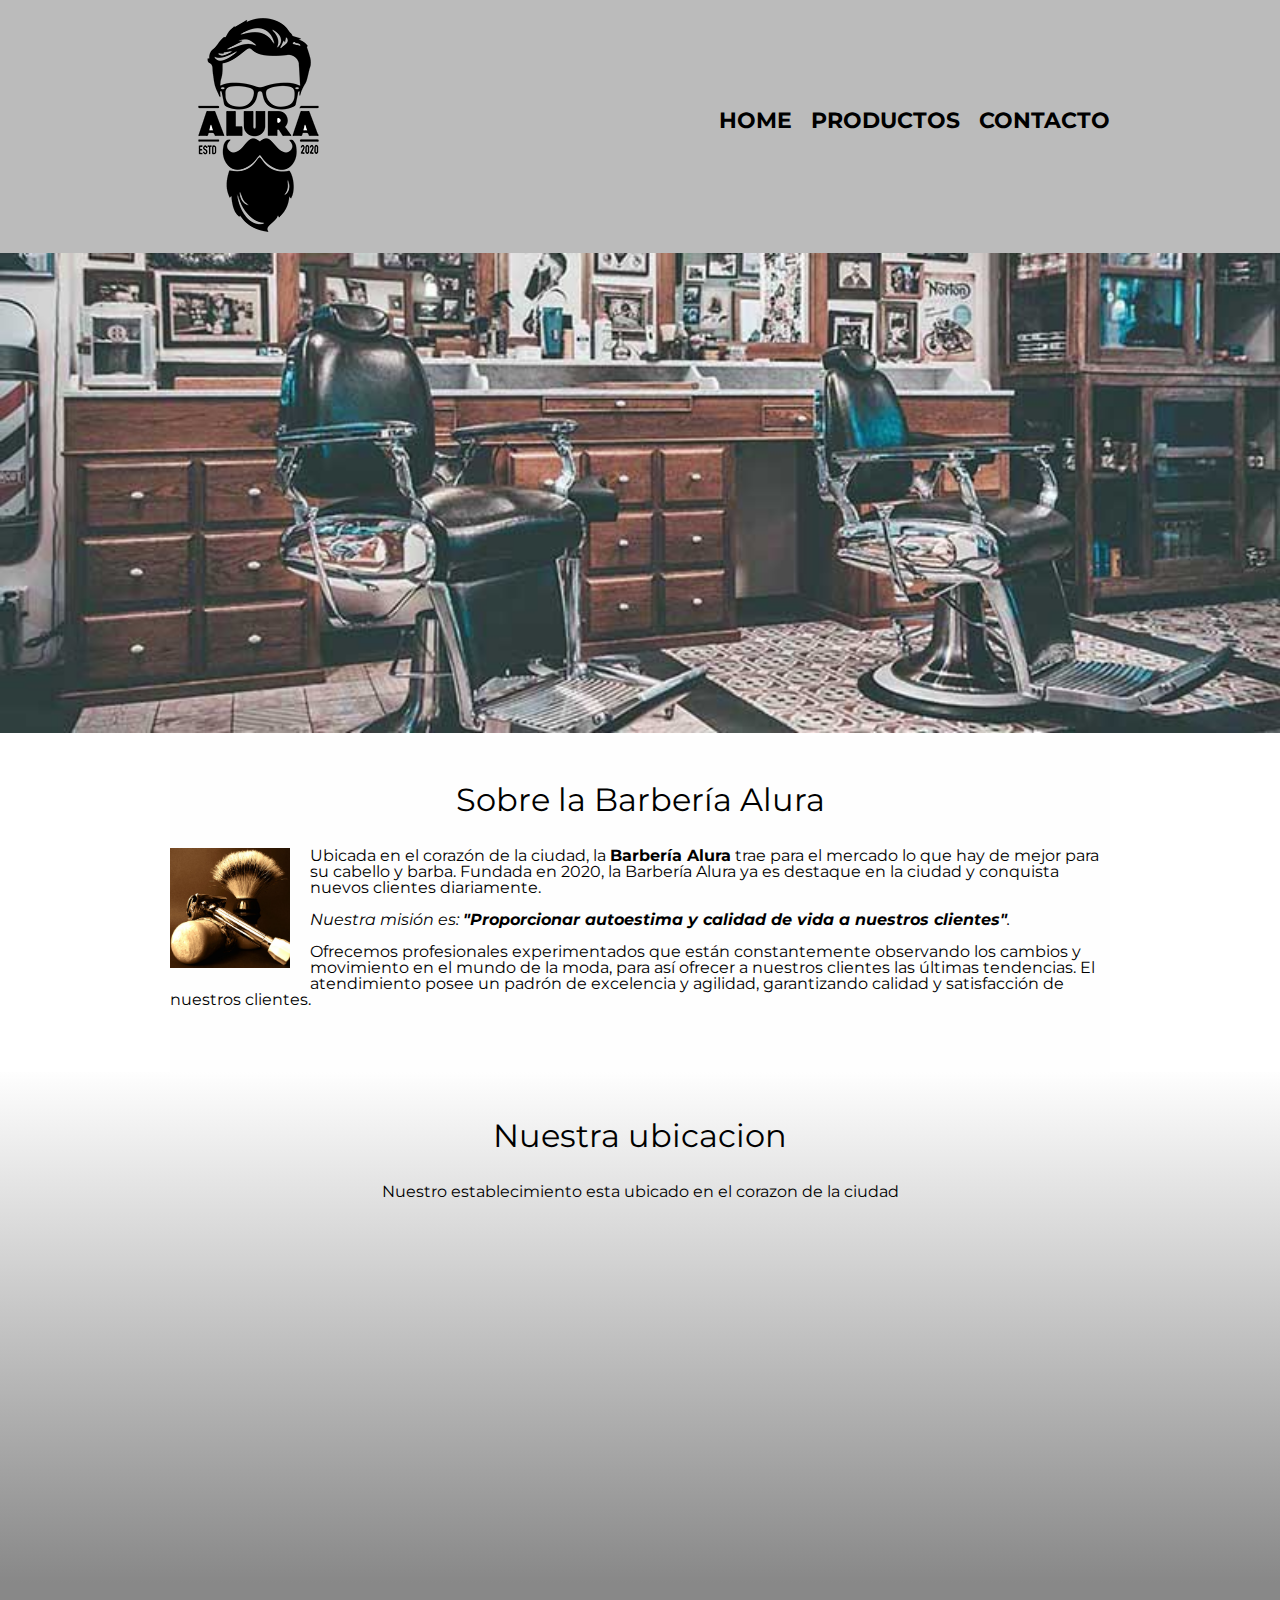
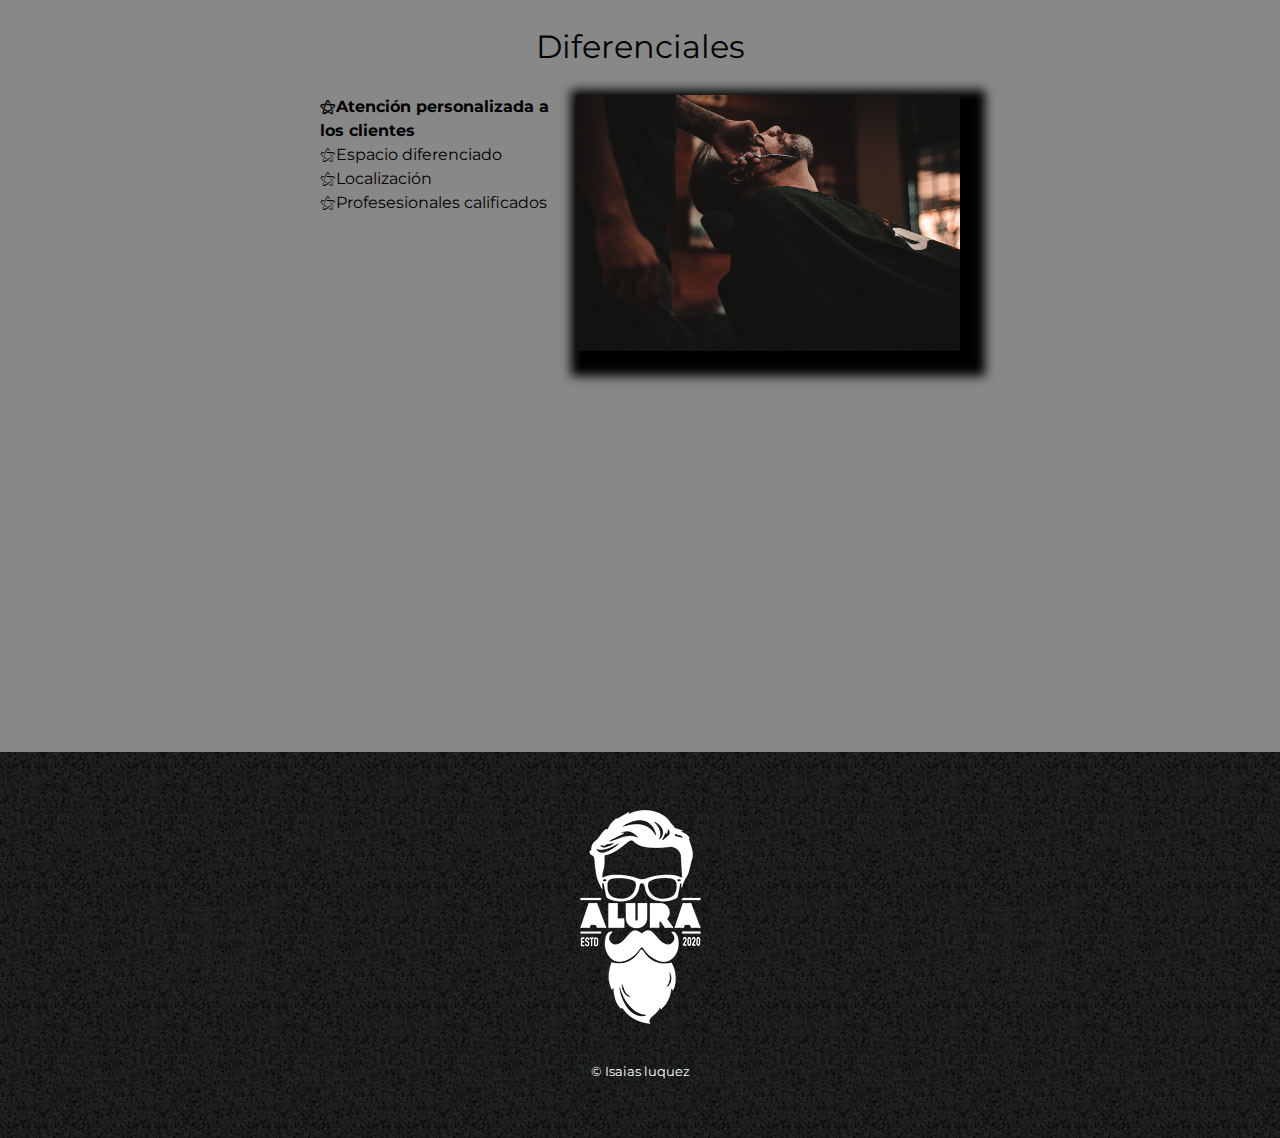
<file: index.html>
<!DOCTYPE html>

<html lang="es">
    
    <head>
        <meta charset="UTF-8">
        <meta http-equiv="X-UA-Compatible" content="IE=edge">
        <meta name="viewport" content="width=device-width, initial-scale=1.0">
        <link rel="stylesheet" href="./reset.css">
        <link rel="stylesheet" href="./style.css">
        <link rel="preconnect" href="https://fonts.googleapis.com"><link rel="preconnect" href="https://fonts.gstatic.com" crossorigin><link href="https://fonts.googleapis.com/css2?family=Montserrat:wght@300&display=swap" rel="stylesheet">
        <title>Barberia Alura home</title>
    </head>

    <body>

        <header>
            <div class="caja">
                <h1><img src="./productos/imagenes/logo.png" alt="imagen_barba"></h1>
                <nav>
                    <ul>
                        <li><a href="./index.html">home</a></li>
                        <li><a href="./productos.html">productos</a></li>
                        <li><a href="./contacto.html">contacto</a></li>
                    </ul>
                </nav>
            </div>
    
            
           
        </header>

        <img class="banner" src="banner/banner.jpg">
        
        <main>
            <section class="principal">

                <h2 class="titulo-principal">Sobre la Barbería Alura</h2>

                <img src="./productos/imagenes/utensilios[1].jpg" alt="utensillos de barbero" class="utensillos">
    
                <p>Ubicada en el corazón de la ciudad, la <strong>Barbería Alura</strong> trae para el mercado lo que hay de mejor para su cabello y barba. Fundada en 2020, la Barbería Alura ya es destaque en la ciudad y conquista nuevos clientes diariamente.</p>
    
                <p id="mision"><em>Nuestra misión es: <strong>"Proporcionar autoestima y calidad de vida a nuestros clientes"</strong>.</em></p>
    
                <p>Ofrecemos profesionales experimentados que están constantemente observando los cambios y movimiento en el mundo de la moda, para así ofrecer a nuestros clientes las últimas tendencias. El atendimiento posee un padrón de excelencia y agilidad, garantizando calidad y satisfacción de nuestros clientes.</p> 
    
            </section>
            <section class="mapa">
                <h3 class="titulo-principal">Nuestra ubicacion</h3>
                <p>Nuestro establecimiento esta ubicado en el corazon de la ciudad</p>
                
                <div class="mapa-contenido">
                    <iframe src="https://www.google.com/maps/embed?pb=!1m18!1m12!1m3!1d3288.472903951464!2d-58.84138508417749!3d-34.490893459045324!2m3!1f0!2f0!3f0!3m2!1i1024!2i768!4f13.1!3m3!1m2!1s0x95bc9bdce7236ed3%3A0x7b44e3fc61a30095!2sEstaci%C3%B3n%20Presidente%20Derqui!5e0!3m2!1ses!2sar!4v1672270150396!5m2!1ses!2sar" width="100%" height="300" style="border:0;" allowfullscreen="" loading="lazy" referrerpolicy="no-referrer-when-downgrade"></iframe>
                </div>

               
            </section>
    
            <section class="diferenciales">
    
                <h3 class="titulo-principal">Diferenciales</h3>
                <div class="contenido-diferenciales">
                    <ul class="lista-diferenciales">
                        <li class="items">Atención personalizada a los clientes</li>
                        <li class="items">Espacio diferenciado</li>
                        <li class="items">Localización</li>
                        <li class="items">Profesesionales calificados</li>
                    </ul><img src="diferenciales/diferenciales.jpg" class="imagen-diferenciales">
                </div>

                <div class="video">
                    <iframe width="100%" height="315" src="https://www.youtube.com/embed/wcVVXUV0YUY" title="YouTube video player" frameborder="0" allow="accelerometer; autoplay; clipboard-write; encrypted-media; gyroscope; picture-in-picture" allowfullscreen></iframe>
                </div>
                
    
            </section>

            
            

        </main>

        

        <footer>
            <img src="./productos/imagenes/logo-blanco.png" alt="logo del footer">
            <p class="copyright">&copy Isaias luquez </p>
        </footer>
        
        
    </body>
</html>
</file>
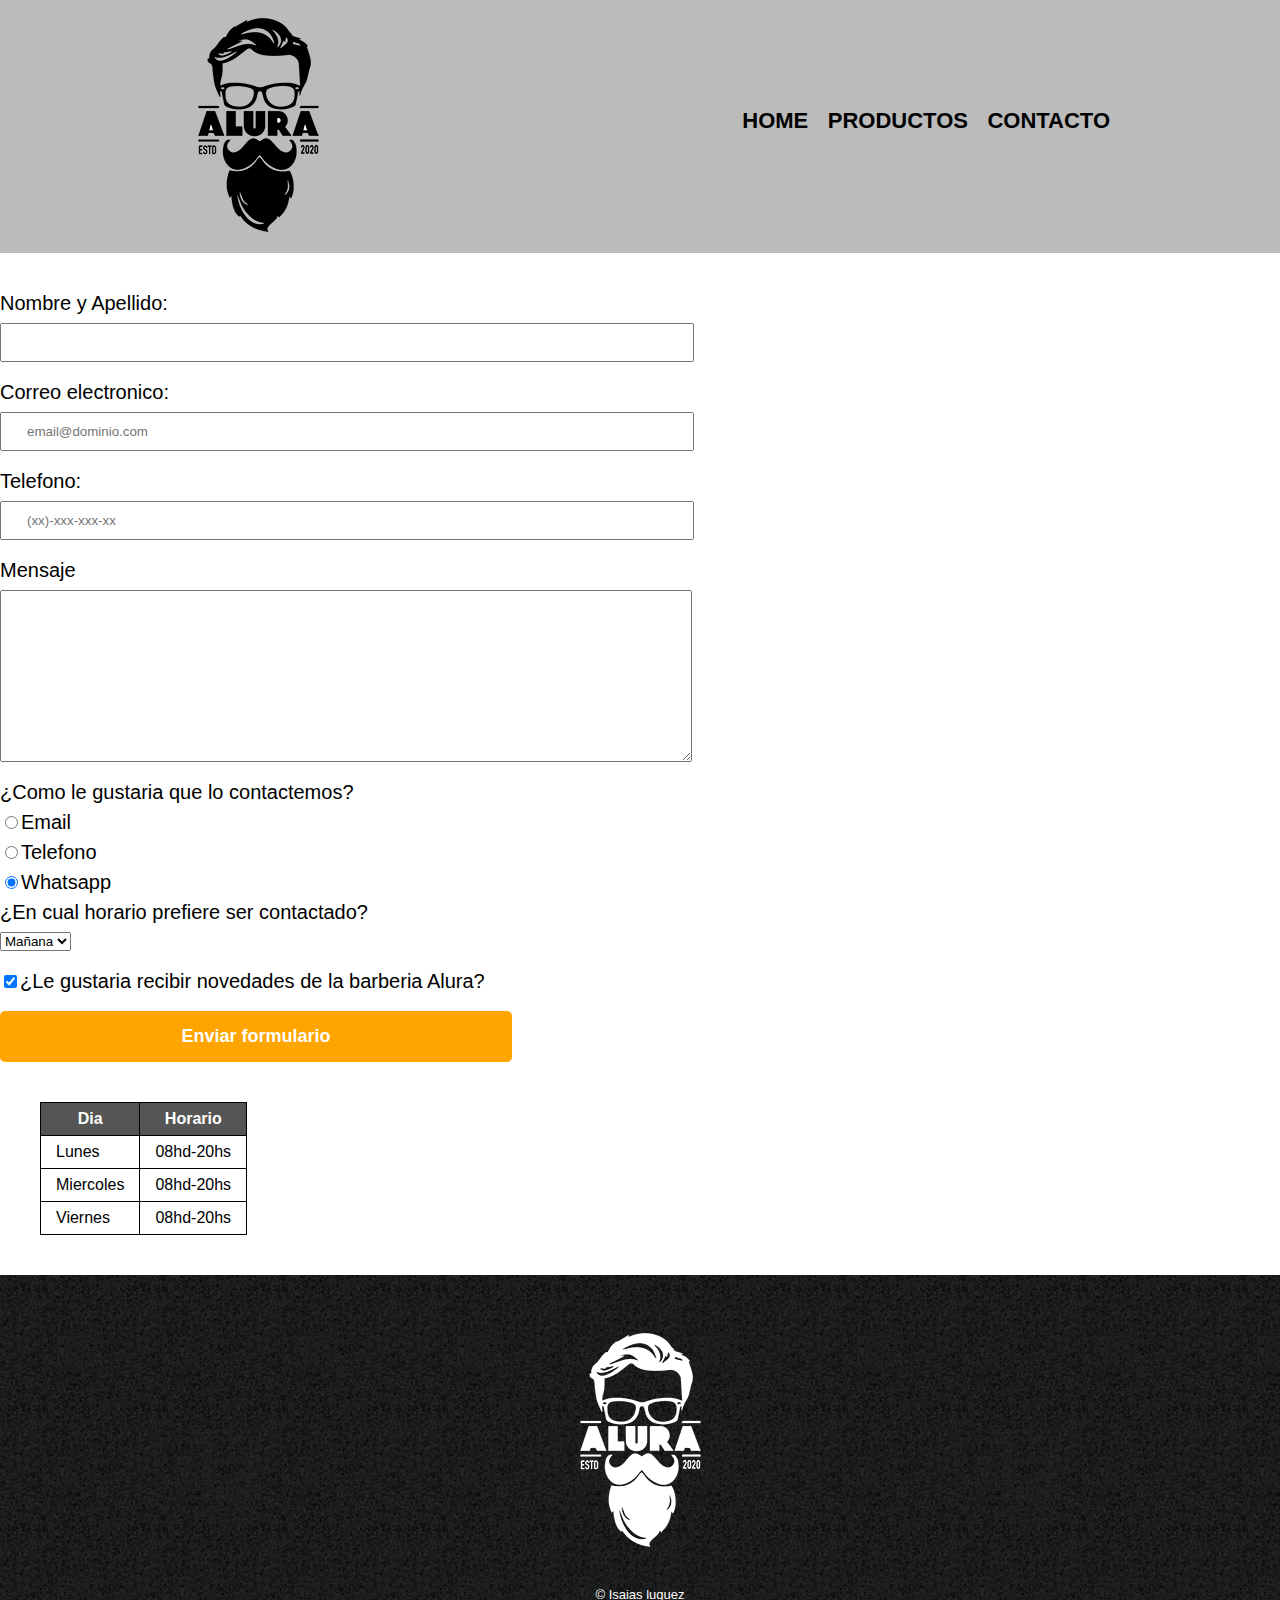
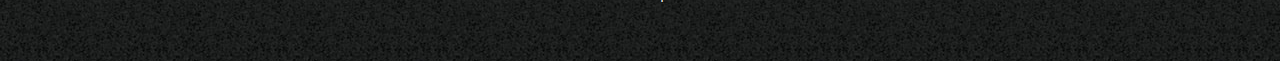
<file: contacto.html>
<!DOCTYPE html>
<html lang="en">
<head>
    <meta charset="UTF-8">
    <meta http-equiv="X-UA-Compatible" content="IE=edge">
    <meta name="viewport" content="width=device-width, initial-scale=1.0">
    <link rel="stylesheet" href="./reset.css">
    <link rel="stylesheet" href="./style.css">
    <title>Contacto</title>
</head>
<body>
    <header>
        <div class="caja">
            <h1><img src="./productos/imagenes/logo.png" alt="imagen barba"></h1>
            <nav>
                <ul>
                    <li><a href="./index.html">home</a></li>
                    <li><a href="./productos.html">productos</a></li>
                    <li><a href="./contacto.html">contacto</a></li>
                </ul>
            </nav>
        </div>

        
       
    </header>
    <main>
        <form>
                <label for="nombreyapellido">Nombre y Apellido:</label>
                <input type="text" id="nombreyapellido" class="input-padron" required>

                <label for="correo">Correo electronico:</label>
                <input type="email" id="correo" class="input-padron" required placeholder="email@dominio.com">

                <label for="telefono">Telefono:</label>
                <input type="tel" id="telefono" class="input-padron" required placeholder="(xx)-xxx-xxx-xx">

                <label for="mensaje">Mensaje</label>
                <textarea  id="mensaje" cols="70" rows="10" class="input-padron"></textarea>
            
            <fieldset>
                <legend>¿Como le gustaria que lo contactemos?</legend>

                <label for="radio-email"><input type="radio" name="contacto" id="radio-email" value="email" >Email</label>
            

                <label for="radio-telefono"><input type="radio" name="contacto" id="radio-telefono" value="telefono">Telefono</label>
            

                <label for="radio-whatsapp"><input type="radio" name="contacto" id="radio-whatsapp" value="whatsapp" checked>Whatsapp</label>
            </fieldset>
            
            

            
            <fieldset>
                <legend>¿En cual horario prefiere ser contactado?</legend>
                <select required>
                    <option>Mañana</option>
                    <option>Tarde</option>
                    <option>Noche</option>
                </select>
            </fieldset>

            <label class="checkbox"><input type="checkbox" checked>¿Le gustaria recibir novedades de la barberia Alura?</label>

            <input type="submit" value="Enviar formulario" class="enviar">
        </form>
        <table>
            <thead>
                <tr>
                    <th>Dia</th>
                    <th>Horario</th>
                </tr>
            </thead>
            <tbody>
                 <tr>
                <td>Lunes</td>
                <td>08hd-20hs</td>
            </tr>
            <tr>
                <td>Miercoles</td>
                <td>08hd-20hs</td>
            </tr>
            <tr>
                <td>Viernes</td>
                <td>08hd-20hs</td>
            </tr>
            </tbody>
           
        </table>
    </main>
    <footer>
        <img src="./productos/imagenes/logo-blanco.png" alt="logo de la barberia alura">
        <p class="copyright">&copy Isaias luquez </p>
    </footer>
</body>
</html>
</file>
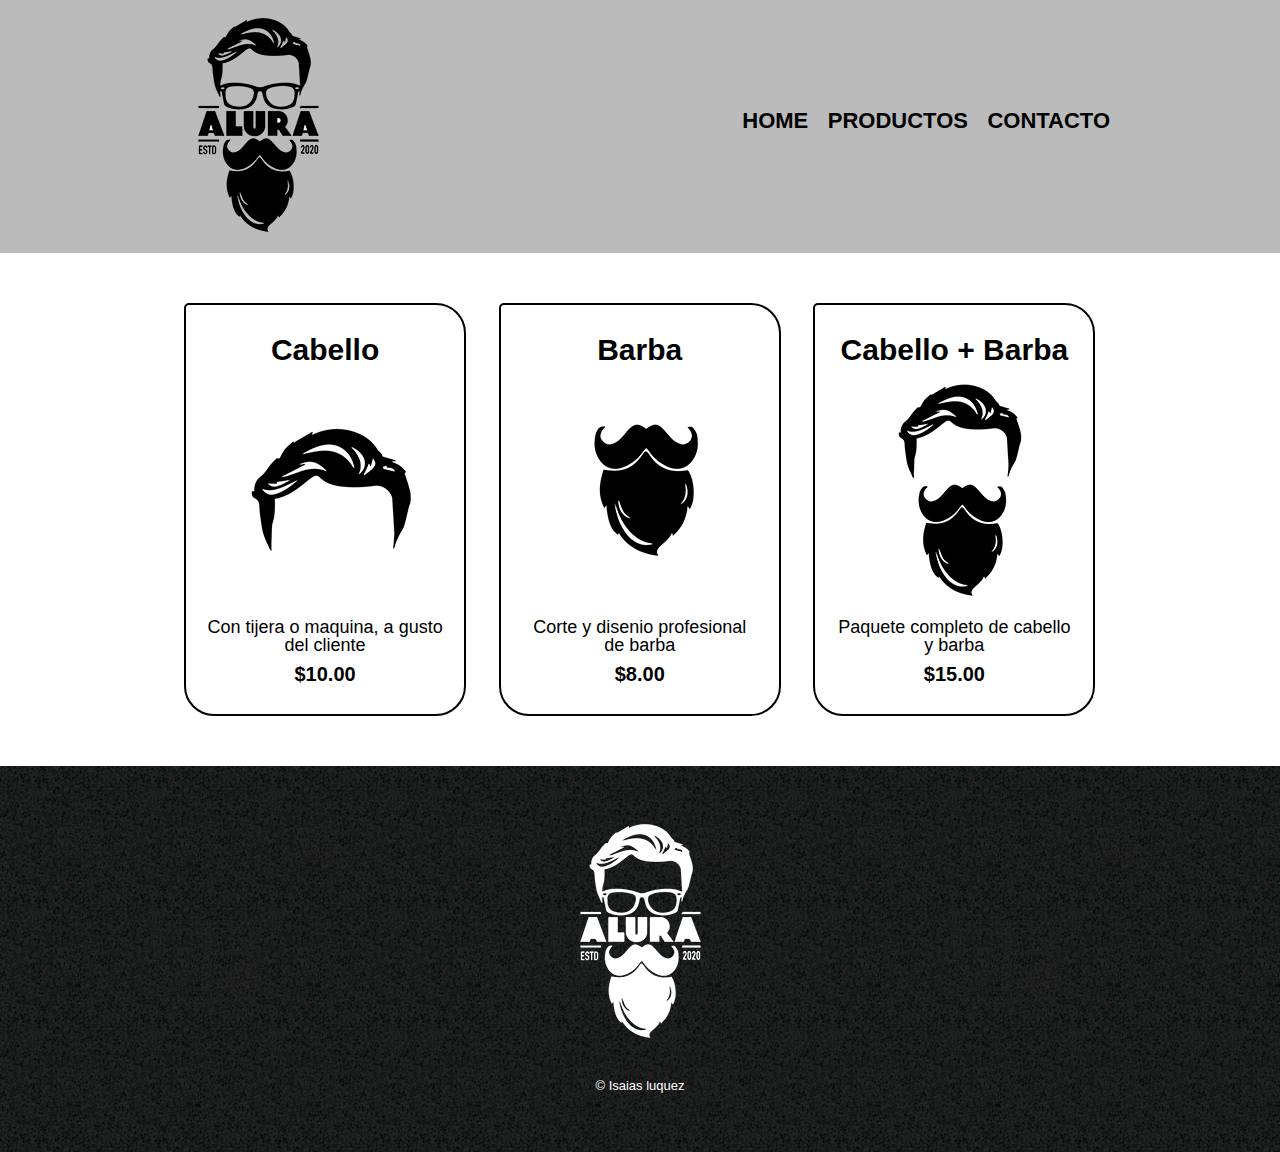
<file: productos.html>
<!DOCTYPE html>
<html lang="en">
<head>
    <meta charset="UTF-8">
    <meta http-equiv="X-UA-Compatible" content="IE=edge">
    <meta name="viewport" content="width=device-width, initial-scale=1.0">
    <link rel="stylesheet" href="./reset.css">
    <link rel="stylesheet" href="./style.css">
    <title>Productos -Barberia Alura</title>
</head>
<body>
    <header>
        <div class="caja">
            <h1><img src="./productos/imagenes/logo.png" alt="imagen_barba"></h1>
            <nav>
                <ul>
                    <li><a href="./index.html">home</a></li>
                    <li><a href="./productos.html">productos</a></li>
                    <li><a href="./contacto.html">contacto</a></li>
                </ul>
            </nav>
        </div>

        
       
    </header>
    <main>
        <ul class="productos">
            <li>
                <h2>Cabello</h2>
                <img src="./productos/imagenes/cabello.jpg">
                <p class="producto-descripcion">Con tijera o maquina, a gusto del cliente</p>
                <p class="producto-precio">$10.00</p>
                
            </li>
            <li>
                <h2>Barba</h2>
                <img src="./productos/imagenes/barba.jpg">
                <p class="producto-descripcion">Corte y disenio profesional de barba</p>
                <p class="producto-precio">$8.00</p>
            </li>
            <li>
                <h2>Cabello + Barba</h2>
                <img src="./productos/imagenes/cabello+barba.jpg">
                <p class="producto-descripcion">Paquete completo de cabello y barba</p>
                <p class="producto-precio">$15.00</p>
            </li>
        </ul>
        
    </main>
    <footer>
        <img src="./productos/imagenes/logo-blanco.png" alt="logo del footer">
        <p class="copyright">&copy Isaias luquez </p>
    </footer>
</body>
</html>
</file>
<file: style.css>
/*selectores > hijo directo; + hijo siguiente; principal:not(a cual no){accion}*/





body{
    font-family: 'Montserrat', sans-serif;
}



header{
    background-color: #bbbbbb;

}
.caja{
    width: 940px;
    position: relative;
    margin: 0 auto;
}
nav {
    position: absolute;
    top: 110px;
    right: 0;
}
nav li{
    display: inline;
    margin: 0 0 0 15px;

}

nav a{
    text-transform: uppercase;
    color: black;
    font-weight: bold;
    font-size: 22px;
    text-decoration: none;
}
.caja nav a:hover{
    color: #c78c19;
    text-decoration: underline;
}
.productos{
    width: 940px;
    margin: 0 auto;
    padding: 50px;
}
.productos li{
    display: inline-block;
    text-align: center;
    width: 30%;
    vertical-align: top;
    margin: 0 1.5%;
    padding: 30px 20px;
    box-sizing: border-box;
    border: 2px black solid;
    border-top-left-radius: 5px;
    border-top-right-radius: 30px;
    border-bottom-left-radius: 30px;
    border-bottom-right-radius: 30px;
}
.productos li:hover{
    border-color: #c78c19;
}
.productos li:active{
    border-color: #088c19;
}
.productos h2{
    font-size: 30px;
    font-weight: bold;
}
.productos li:hover h2{
    font-size: 33px;
}
.producto-descripcion{
    font-size: 18px;

}
.producto-precio{
    font-size: 20px;
    font-weight: bold;
    margin-top: 10px;
}
footer{
    text-align: center;
    background: url("./productos/imagenes/bg.jpg");
    padding: 40px;
}
.copyright{
    color:#ffffff;
    font-size: 13px;
    margin: 20px;
}

form{
    margin: 40px 0;
}
form label, form legend{ 
    display: block;
    font-size: 20px;
    margin: 0 0 10px;
}
.input-padron{
    display: block;
    margin: 0 0 20px;
    padding: 10px 25px;
    width: 50%;
}
.checkbox{
    margin: 20px 0 ;
}
.enviar{
    width: 40%;
    padding: 15px 0;
    font-size: 18px;
    font-weight: bold;
    color: white;
    background: orange;
    border: none;
    border-radius: 5px;
    transition: 0.5s all;
    cursor: pointer;
}
.enviar:hover{
    background: darkorange;
    transform: scale(1.1);
    
}
table{
    margin: 40px 40px;

}
thead{
    background: #555555;
    color: white;
    font-weight: bold;
}
td,th{
    border: 1px solid black;
    padding: 8px 15px;
}
/* css pagina inicial*/

.banner{
    width: 100%;
}
.principal{
    background: #fefefe;
    padding: 3em 0 ;
    width: 940px;
    margin: 0 auto;
}


.titulo-principal{
    text-align: center;
    font-size: 2em;
    margin: 0 0 1em;
    clear: left;
}


.principal p{
    margin: 0 0 1em;
}
.principal strong{
    font-weight: bold;
}
.principal em{
    font-style: italic;
}
.utensillos{
    width: 120px;
    float: left;
    margin: 0 20px 20px 0;
}
.mapa{
    padding: 3em 0;
    background: linear-gradient(#fefefe,#888888);
}
.mapa p{
    margin: 0 0 2em;
    text-align: center;
}
.mapa-contenido{
    width: 940px;
    margin: 0 auto;
}
.diferenciales{
    padding: 3em 0;
    background: #888888;
}
.contenido-diferenciales{
    width: 640px;
    margin: 0 auto;
}
.lista-diferenciales{
    width: 40%;
    display: inline-block;
    vertical-align: top;
}

.items{
    line-height: 1.5;
}
/*psuedo-elements para alterar letras y lineas de los parrafos*/
.items:before{
    content: "\269D";
}
/* pseudo clases para seleccionar */
/*este por ejemplo va al primer hijo de la clase*/
/*nth-child(hijo) se usa para seleccionar un hijo especifico de la clase*/
.items:first-child{
    font-weight: bold;
}
.imagen-diferenciales{
    width: 60%;
    transition: 400ms;
    box-shadow: 10px 10px 10px 15px black;
}
.imagen-diferenciales:hover{
    opacity: 0.3;
}

.video{
    width: 560px;
    margin: 1em auto;
}
@media (max-width:480px){
    h1{
        text-align: center;
    }
    nav{
        position: static;
    }
    .caja,.principal,.mapa-contenido,.contenido-diferenciales,.video{
        width: auto;
    }
    .lista-diferenciales,.imagen-diferenciales{
        width: 100%;
    }
    .lista-diferenciales{
        margin-bottom: 5px;
    }
}
</file>
